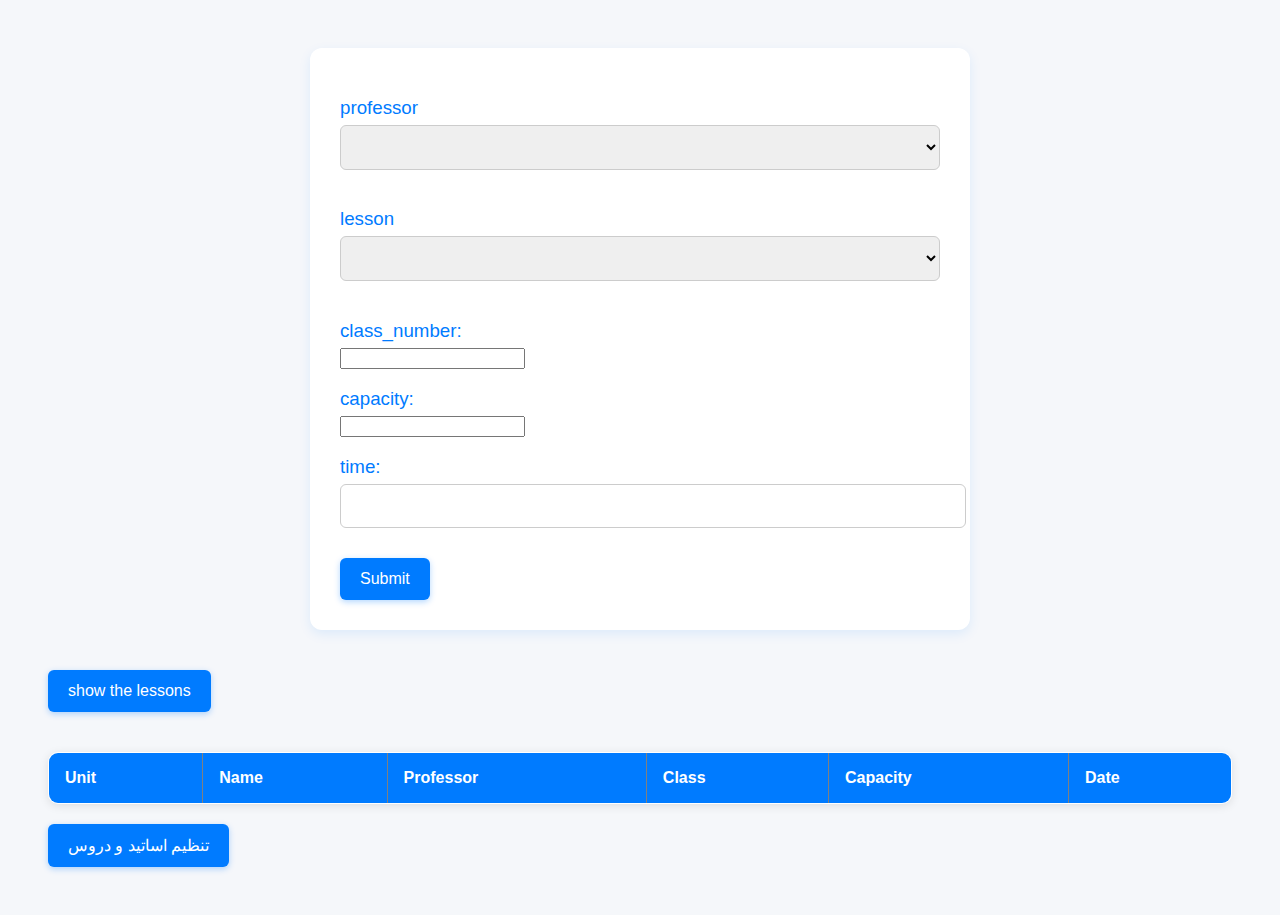
<file: static/index.html>
<!DOCTYPE html>
<html lang="en">
<head>
    <link rel="stylesheet" href="/static/css/main.css">
    <meta charset="UTF-8">
    <meta name="viewport" content="width=device-width, initial-scale=1.0">
    <title>اموزشیار</title>
</head>
<body>
   
    <form id="form" >
        <!-- <h3>unit:</h3><input type="text" id="unit"> -->
         <h3>professor</h3>
        <select id="professorDropdown"></select>
        <h3>lesson</h3>
       <select id="lessonDropdown"></select>
      <h3>class_number:</h3>  <input type="number" id="class">
      <h3>capacity:</h3>  <input type="number" id="capacity">
      <h3>time:</h3>  <input type="text" id="time">
        <input type="submit">
    </form>
    
    <button onclick="uploadData()">
        show the lessons
    </button>
    <table border="1" id="myTable">
        <thead>
            <tr>
                <th>unit</th> 
                <th>name</th>
                <th>professor</th>
                <th>class</th>
                <th>capacity</th>
                <th>date</th>
            </tr>
        </thead>
        <tbody>
        </tbody>
    </table>
    <button onclick=go()>تنظیم اساتید و دروس</button>
    
</body>
<script>
function go() {
    window.location.href = "http://188.121.110.43:9000/permission"
}
// window.onload = function () {
//     checkToken();
// };

// async function checkToken() {
//     let token = document.cookie.split("; ").find(row => row.startsWith("token="))?.split("=")[1];
//     console.log("Token sent:", token);

//     try {
//         let response = await fetch('http://localhost:9001/show', {
//             headers: {
//                 "Authorization": `Bearer ${token}`
//             }
//         });

//         if (!response.ok) {
//             if (response.status === 401) {
             
          
//               window.location.href = "http://localhost:9000/unauthorized"
//                 return;
//             } else if (response.status === 403){
//                 window.location.href = "http://localhost:9000/forbidden"
//             }
//         } else {
//             console.log("Access authorized ✅");
           
//         }

//     } catch (err) {
//         console.error("Fetch error:", err);
//         alert("Connection error or server is down.");
//     }
// }
 
    

    //submit button
    window.onload = function(){
        onloaded()
    }

    async function onloaded() {
        let token = document.cookie.split("; ").find(row => row.startsWith("token="))?.split("=")[1];
        let getData = await fetch("http://188.121.110.43:9001/showProfessors",{
            headers: {
                 "Authorization": `Bearer ${token}`
            }
        })
        if (!getData.ok){
    if (getData.status===401) {
        
    window.location.href = "http://188.121.110.43:9000/unauthorized"
    alert("ابتدا وارد شوید");
  

} else {
    alert("something went wrong")
     window.location.href = "http://188.121.110.43:9000"
}
}

        
        let res = await getData.json();
        res.forEach(r=>{dropDown(r,"professorDropdown")})
        let getLesson = await fetch("http://188.121.110.43:9001/showLesson",{
            headers: {
                 "Authorization": `Bearer ${token}`
            }
        })
        let res2 = await getLesson.json();
        res2.forEach(r2=>{dropDown(r2,"lessonDropdown")})
        
    }
    function dropDown(param,tag) {
        var dropdown = document.getElementById(tag);
        var option = document.createElement("option");
        if (tag=="professorDropdown"){
        
      option.value = param.id;
      option.textContent = param.name;
      dropdown.appendChild(option);
      console.log("the name is : ", param.name)
        } else {
            option.value = param.id;
      option.textContent = param.lessonName;
      dropdown.appendChild(option);
      console.log("the name is : ", param.lessonName)
        }
    } 

//     const selectedLesson = lessonDropDown.options[lessonDropDown.selectedIndex];
// const selectedProfessor = professorDropDown.options[professorDropDown.selectedIndex];

// const lessonText = selectedLesson ? selectedLesson.text : "";
// const professorText = selectedProfessor ? selectedProfessor.text : "";

    const professorDropDown = document.getElementById("professorDropdown");
    const lessonDropDown = document.getElementById("lessonDropdown");
  document.getElementById("form").addEventListener("submit", function (event) {
    event.preventDefault();
    // console.log("lesson name is: ", lessonDropDown.options[professorDropDown.selectedIndex].text)
    const data = {
        // unit: parseInt(document.getElementById("unit").value),
        
        name: lessonDropDown.options[lessonDropDown.selectedIndex].text,
        tname: professorDropDown.options[professorDropDown.selectedIndex].text,
        class: parseInt(document.getElementById("class").value),
        capacity: parseInt(document.getElementById("capacity").value),
        time: document.getElementById("time").value
       
    };
async function submit() {
try{
    let token = document.cookie.split("; ").find(row => row.startsWith("token="))?.split("=")[1];
    let response = await fetch("http://188.121.110.43:9001/submit", {
        method: 'POST', 
        headers: {
            'Content-Type': 'application/json' ,
             "Authorization": `Bearer ${token}`
        },
        body: JSON.stringify(data) 
    })
    if (!response.ok){
    if (response.status===401) {
        alert("زمان شما منقضی شده است لطفا دوباره وارد شوید")
    window.location.href = "http://188.121.110.43:9000"
} else {
    alert("something went wrong")
     window.location.href = "http://188.121.110.43:9000"
}
    }
    let result = await response.json()

    if (result.name) {
          
   addrows(result)
    
} else {
    document.getElementById("response").innerText = "No data returned.";
}

}
catch(error)
{
console.log(error)
}

  
    

}
submit()




            


});

let isTableLoaded = false
async function uploadData() {
    let token = document.cookie.split("; ").find(row => row.startsWith("token="))?.split("=")[1];
    let response = await fetch("http://188.121.110.43:9001/show",{
        headers: {
            "Authorization": `Bearer ${token}`
        }
    }
    )
    if (response.status === 401) {
        alert("زمان شما منقضی شده است لطفاً وارد شوید.");
        window.location.href = "http://188.121.110.43:9000";
        return;
    }

    if (!response.ok) {
        alert("خطایی رخ داده");
        return;
    }
    let res = await response.json();
  console.log("res is: ", res)
    let table = document.getElementById("myTable").getElementsByTagName('tbody')[0];
if (isTableLoaded==false) {
    
        res.forEach(r => {  
           addrows(r)
    });
} else{
table.innerHTML=""
console.log(res.id) 
res.forEach(r=>{addrows(r)} )
}

    
    

       
  

   




isTableLoaded = true;
}
function addrows(param){
        let table = document.getElementById("myTable").getElementsByTagName('tbody')[0];
        let newRow = table.insertRow();
            let cell1 = newRow.insertCell(0);
            let cell2 = newRow.insertCell(1);
            let cell3 = newRow.insertCell(2);
            let cell4 = newRow.insertCell(3);
            let cell5 = newRow.insertCell(4);
            let cell6 = newRow.insertCell(5);
            let cell7 = newRow.insertCell(6);
            
            cell1.innerHTML = param.unit;
            cell2.innerHTML = param.name;
            cell3.innerHTML = param.tname;
            cell4.innerHTML = param.class;
            cell5.innerHTML = param.capacity;
            cell6.innerHTML = param.time;
            console.log(param.id)  
            let deleteButton = document.createElement("button")
          deleteButton.innerText = "delete"
            deleteButton.onclick = async function  (){
                table.deleteRow(newRow.rowIndex -1);
                let token = document.cookie.split("; ").find(row => row.startsWith("token="))?.split("=")[1];
let deleter = await fetch("http://188.121.110.43:9001/delete",{
    method : "POST",
    headers: {
            'Content-Type': 'application/json' ,
            "Authorization": `Bearer ${token}`
        },
        
        body: JSON.stringify({id: param.id} )
        

}


)
if(deleter.status===401){
    alert("access denied, please login")
    window.location.href = "http://188.121.110.43:9000";
    return
}
if (!deleter.ok){
    alert("someting went wrong!")
    window.location.href = "http://188.121.110.43:9000";
    return
}
       
    }
    cell7.appendChild(deleteButton)
}
    // function deleteButton(params) {
    //     let table = document.getElementById("myTable").getElementsByTagName('tbody')[0];
    //     let newRow = table.insertRow()
    //     table.deleteRow(newRow.rowIndex -1);
    // }


</script>
</html>
</file>
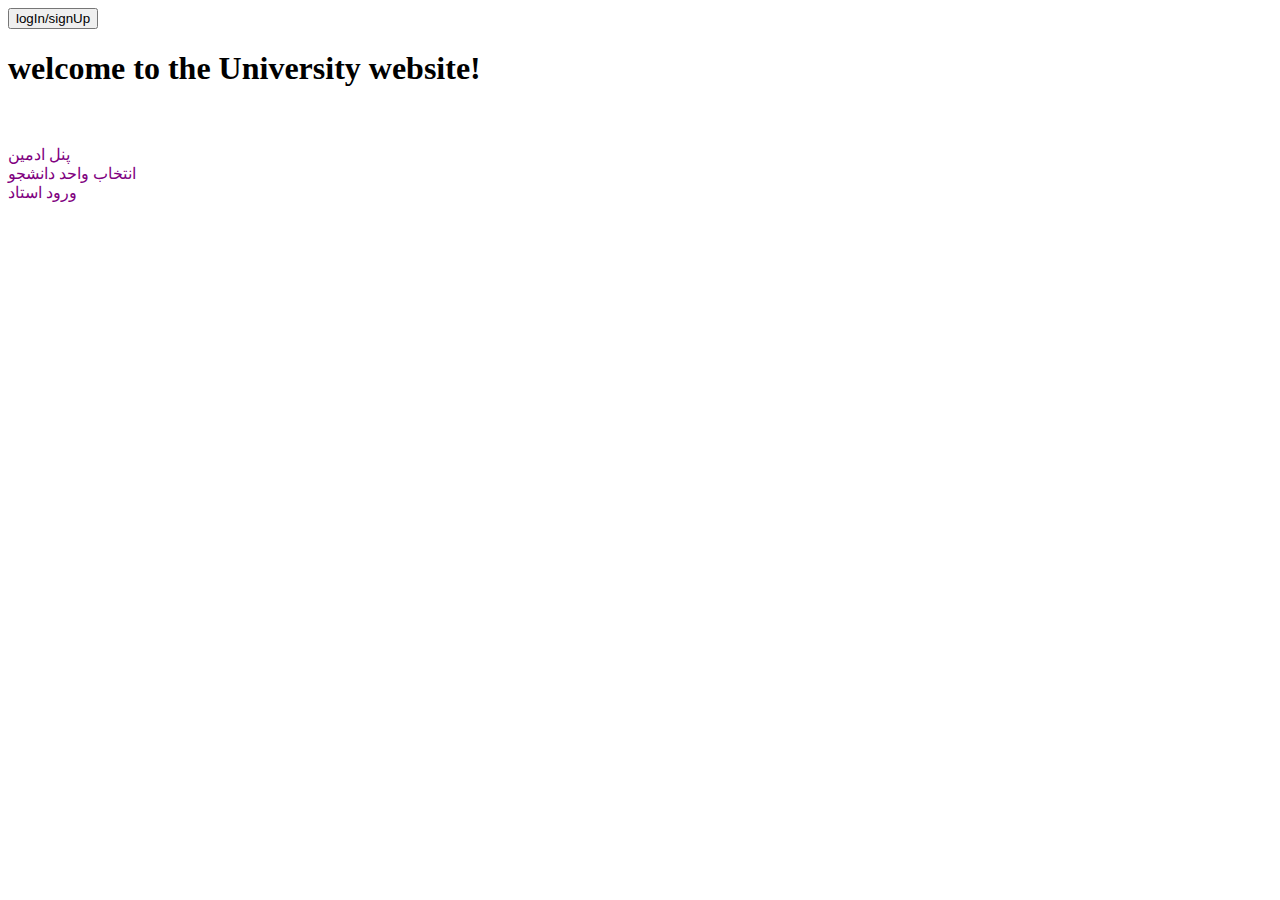
<file: static/homePage.html>
<!DOCTYPE html>
<html lang="en">
<head>
    <meta charset="UTF-8">
    <meta name="viewport" content="width=device-width, initial-scale=1.0">
    <title>home page</title>
</head>
<body>
    <button id="button1" onclick=vaildation()></button>
    <h1>welcome to the University website!</h1>
<br><br>
<a href="http://localhost:9000/home" style="color: purple; text-decoration: none;">پنل ادمین</a>
<br>
<a href="http://localhost:9000/daneshjo" style="color: purple; text-decoration: none;">انتخاب واحد دانشجو</a>
<br>
<a href="http://localhost:9000/professor" style="color: purple; text-decoration: none;">ورود استاد</a>
</body>
<script>
    window.onload = function load() {
        let token = document.cookie.split("; ").find(row => row.startsWith("token="))?.split("=")[1];
        if (token!==undefined) {
            document.getElementById("button1").innerHTML = "logOut"
           

        } else {
            document.getElementById("button1").innerHTML = "logIn/signUp"
        }
        
    }
    async function vaildation() {
        let token = document.cookie.split("; ").find(row => row.startsWith("token="))?.split("=")[1];
        if (token!==undefined) {
             document.cookie = "token=; Max-Age=0; path=/"
             alert("شما از حساب خود خارح شدید")
             window.location.href = "http://localhost:9000"
             return
        } 
      window.location.href = "http://localhost:9000/loginPage"
  

    }

</script>
</html>
</file>
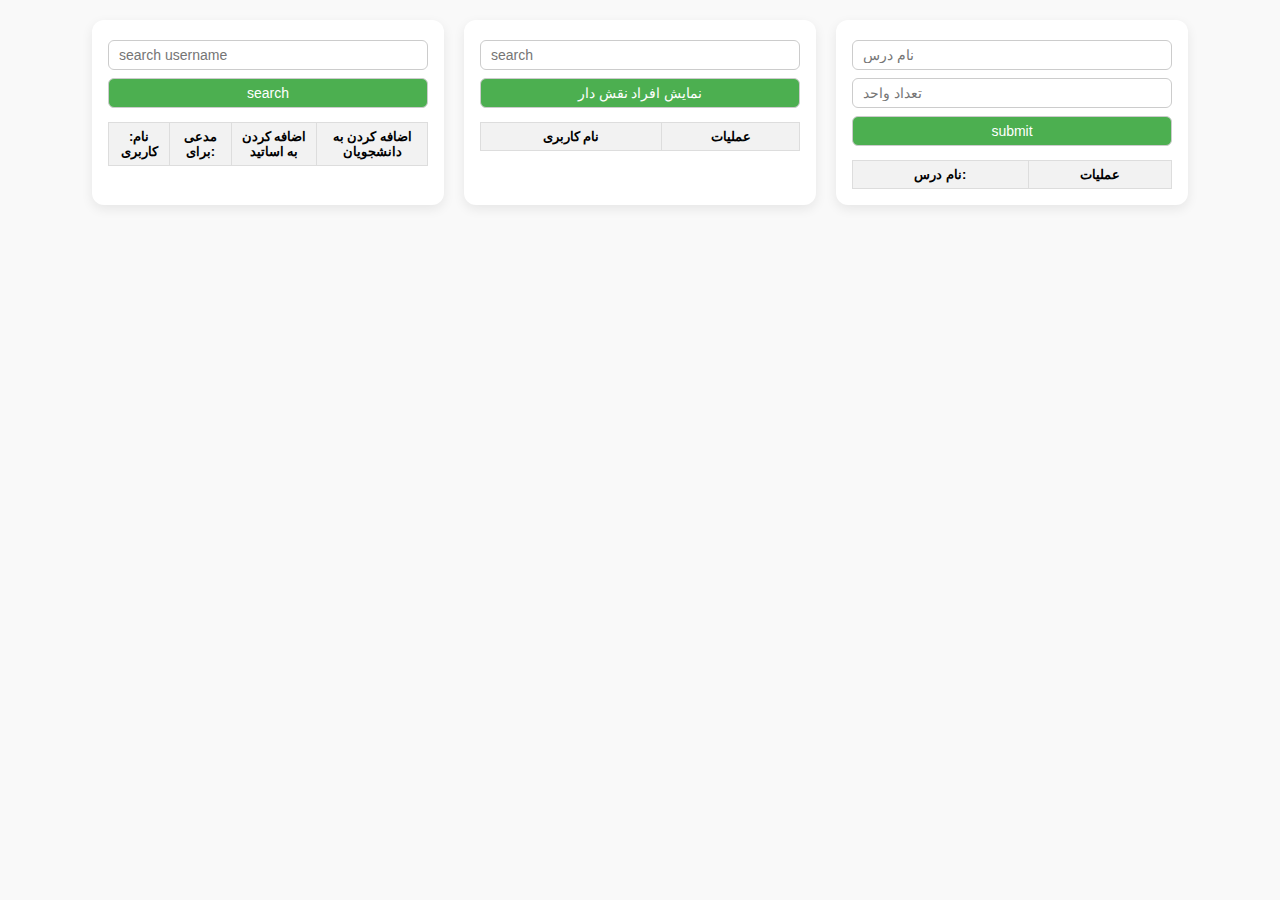
<file: static/permission.html>
<!DOCTYPE html>
<html lang="en">
<head>
    <link rel="stylesheet" href="/static/css/permission.css">
    <meta charset="UTF-8">
    <meta name="viewport" content="width=device-width, initial-scale=1.0">
    <title>Document</title>
</head>
<body>
    <!-- <input type="text" placeholder="search username" id="searchAllUsers">
    <button onclick=onloaded()>search</button>
    <table border="1" id="myTable">
        <thead>
            <tr>
                <th>:نام کاربری</th>
                <th>مدعی برای:</th>
            <th>اضافه کردن به اساتید</th>
            <th>اضافه کردن به دانشجویان</th>
               
            </tr>
        </thead>
        <tbody>
        </tbody>
    </table>
    <input type="text" placeholder="search" id="userSearch">
    <button onclick= uploadData()>show professors</button>

    <table border="2" id="MyTable1">
        <thead>
            <tr>
                <th>نام کاربری</th>
            
                <th>عملیات</th>
            </tr>
        </thead>
        <tbody>
        </tbody>
    </table>
    
    <input type="text" id="lessonInput" placeholder="نام درس">
    <input type="number" id="unitInput" placeholder="تعداد واحد">
    <button onclick=insertLesson()>submit</button>
    <table border="1" id="myTable2">
        <thead>
            <tr>
                <th>نام درس:</th>
            
                <th>عملیات</th>
            </tr>
        </thead>
        <tbody>
        </tbody>
    </table>

    </table> -->

    <div class="section">
        <input type="text" placeholder="search username" id="searchAllUsers">
        <button onclick=onloaded()>search</button>
        <table id="myTable">
            <thead>
                <tr>
                    <th>:نام کاربری</th>
                    <th>مدعی برای:</th>
                <th>اضافه کردن به اساتید</th>
                <th>اضافه کردن به دانشجویان</th>
                   
                </tr>
            </thead>
            <tbody>
            </tbody>
        </table>
    </div>
    
    <div class="section">
        <input type="text" placeholder="search" id="userSearch">
        <button onclick=uploadData()>نمایش افراد نقش دار</button>
        <table id="MyTable1">
            <thead>
                <tr>
                    <th>نام کاربری</th>
                
                    <th>عملیات</th>
                </tr>
            </thead>
            <tbody>
            </tbody>
        </table>
    </div>
    
    <div class="section">
        <input type="text" id="lessonInput" placeholder="نام درس">
        <input type="number" id="unitInput" placeholder="تعداد واحد">
        <button onclick=insertLesson()>submit</button>
        <table id="myTable2">
            <thead>
                <tr>
                    <th>نام درس:</th>
                
                    <th>عملیات</th>
                </tr>
            </thead>
            <tbody>
            </tbody>
        </table>
    </div>
   
</body>

<script>
    window.onload = function(){
        onloaded()
    }
 
    async function insertLesson() {
        let unitValue = parseInt(document.getElementById("unitInput").value);
if (isNaN(unitValue)) {
    alert("لطفاً تعداد واحد معتبر وارد کنید");
    return;
}
        let data = {
        lessonName : document.getElementById("lessonInput").value,
        lessonUnit :unitValue
        }
        let token = document.cookie.split("; ").find(row => row.startsWith("token="))?.split("=")[1];
        let postData = await fetch("http://localhost:9001/insertLesson",{
            method: "POST",
            headers: {
                'Content-Type': 'application/json',
                "Authorization": `Bearer ${token}`
            },
            body: JSON.stringify(data)
        })
        if (!postData.ok){
    if (postData.status===401) {
        window.location.href = "http://localhost:9000/unauthorized"
    alert("Redirecting to login in 5 seconds...");
    setTimeout(function () {
    window.location.href = "http://localhost:9000/login";
}, 5000); // ۵۰۰۰ میلی‌ثانیه = ۵ ثانیه
} else {
    alert("something wenr wrong")
     window.location.href = "http://localhost:9000"
}
        }






    }
    async function onloaded() {
        let table = document.getElementById("myTable").getElementsByTagName('tbody')[0];
        table.innerHTML=""
        let searchAllUsers = document.getElementById("searchAllUsers").value
        let token = document.cookie.split("; ").find(row => row.startsWith("token="))?.split("=")[1];
        console.log("got into")
let getData = await fetch("http://localhost:9001/showAll", {
    method: "POST",
headers: {
    'Content-Type': 'application/json',
                "Authorization": `Bearer ${token}`
            },
            body: JSON.stringify(searchAllUsers)
        }
)
console.log("got out")
if (!getData.ok){
    if (getData.status===401) {
        
    window.location.href = "http://localhost:9000/unauthorized"
    alert("لطفا ابتدا وارد شوید");
    
} else {
    alert("something went wrong")
     window.location.href = "http://localhost:9000"
}
}


let response = await getData.json()
console.log("recived professors: ", response)

response.forEach(item => addrows(item,"myTable"));


let getLesson = await fetch("http://localhost:9001/showLesson", {
headers: {
                "Authorization": `Bearer ${token}`
            }
        }
)
if (!getLesson.ok){
    if (getLesson.status===401) {
        window.location.href = "http://localhost:9000/unauthorized"
    alert("Redirecting to login in 5 seconds...");
    setTimeout(function () {
    window.location.href = "http://localhost:9000/loginPage";
}, 5000); // ۵۰۰۰ میلی‌ثانیه = ۵ ثانیه
} else {
    alert("something went wrong")
     window.location.href = "http://localhost:9000"
}
}


let recievedLessons = await getLesson.json()
console.log("recived lessons: ", recievedLessons)

recievedLessons.forEach(items => addrows(items,"myTable2"));
    }

  
    
    
let isTableLoaded = false
async function uploadData() {
 let   userSearch = document.getElementById("userSearch").value
    let token = document.cookie.split("; ").find(row => row.startsWith("token="))?.split("=")[1];
    let response = await fetch("http://localhost:9001/showUserRoled",{
        method: "POST",
        headers: {
            'Content-Type': 'application/json',
            "Authorization": `Bearer ${token}`
        },
        body: JSON.stringify(userSearch)
    }
    )
    if (response.status === 401) {
        alert("دسترسی ندارید! لطفاً وارد شوید.");
        window.location.href = "http://localhost:9000";
        return;
    }

    if (!response.ok) {
        alert("خطایی رخ داده");
        return;
    }
    let res = await response.json();
    console.log("here: " , res)
  
    let table = document.getElementById("MyTable1").getElementsByTagName('tbody')[0];
if (isTableLoaded==false) {
    
        res.forEach(r => {  
           addrows(r,"MyTable1")
    });
} else{
table.innerHTML=""
res.forEach(r=>{addrows(r,"MyTable1")} )
}

    
    

       
  

   




isTableLoaded = true;
}


        





function addrows(param,tag) {
    let table = document.getElementById(tag).getElementsByTagName('tbody')[0];
    let newRow = table.insertRow();

    let cell1 = newRow.insertCell(0);
    let cell2 = newRow.insertCell(1);
    
   if (tag=="myTable") {
    let cell3 = newRow.insertCell(2);
    let cell4 = newRow.insertCell(3);
    
    cell1.innerHTML = param.name;
    if(param.claimStudent==true){
        cell2.innerHTML = "student";
        
    }
    if (param.claimProfessor==true) {
        cell2.innerHTML = cell2.innerHTML+" "+"professor";
    }
    let addButtonProfessor = document.createElement("button");
    let addButtonStudent = document.createElement("button");
    addButtonStudent.innerText = "add"
    addButtonProfessor.innerText = "add";
    addButtonStudent.onclick = async function () {
        console.log(param.id)
        let token = document.cookie.split("; ").find(row => row.startsWith("token="))?.split("=")[1];
        let add = await fetch("http://localhost:9001/addStudent", {
            method: "POST",
            headers: {
                'Content-Type': 'application/json',
                "Authorization": `Bearer ${token}`
            },
            body: JSON.stringify({id: param.id})
        });

        if (add.status === 401) {
            alert("access denied, please login");
            window.location.href = "http://localhost:9000";
            return;
        }
        if (!add.ok) {
            alert("the professor already exist");
          
            return;
        }
    };

    addButtonProfessor.onclick = async function () {
        console.log(param.id)
        let token = document.cookie.split("; ").find(row => row.startsWith("token="))?.split("=")[1];
        let add = await fetch("http://localhost:9001/addProfessor", {
            method: "POST",
            headers: {
                'Content-Type': 'application/json',
                "Authorization": `Bearer ${token}`
            },
            body: JSON.stringify({id: param.id})
        });
console.log("is ",param.name)
        if (add.status === 401) {
            alert("access denied, please login");
            window.location.href = "http://localhost:9000";
            return;
        }
        if (!add.ok) {
            alert("the professor already exist");
          
            return;
        }
    };

    cell3.appendChild(addButtonProfessor);
    cell4.appendChild(addButtonStudent);
    
   }
   

    if(tag=="MyTable1"){
        let cell3 = newRow.insertCell(2);
        console.log("role: ",param.roleId)
        if (param.roleId==3){
            cell2.innerHTML = "استاد"
        } else if (param.roleId==2) {
            cell2.innerHTML = "دانشجو"
        } else {
             cell2.innerHTML = "ادمین"
        }
        cell1.innerHTML = param.name;
        console.log("proName: ", param.name)
        let deletedButton = document.createElement("button");
    deletedButton.innerText = "delete";
    deletedButton.onclick = async function () {
console.log(param.id)
        let token = document.cookie.split("; ").find(row => row.startsWith("token="))?.split("=")[1];
        let deleted = await fetch("http://localhost:9001/delProfessor", {
            method: "POST",
            headers: {
                'Content-Type': 'application/json',
                "Authorization": `Bearer ${token}`
            },
            body: JSON.stringify({id: param.id} )
        });

        if (deleted.status === 401) {
            alert("access denied, please login");
            window.location.href = "http://localhost:9000";
            return;
        }
        if (!deleted.ok) {
            alert("something went wrong!");
            window.location.href = "http://localhost:9000";
            return;
        }
        table.deleteRow(newRow.rowIndex -1);
    };

    cell3.appendChild(deletedButton);
    return
    } if(tag=="myTable2"){
        cell1.innerHTML = param.lessonName;
        console.log("lessonName: ",param.lessonName)
        let deletedButton = document.createElement("button");
    deletedButton.innerText = "delete";
    deletedButton.onclick = async function () {
console.log(param.id)
        let token = document.cookie.split("; ").find(row => row.startsWith("token="))?.split("=")[1];
        let deleted = await fetch("http://localhost:9001/delLesson", {
            method: "POST",
            headers: {
                'Content-Type': 'application/json',
                "Authorization": `Bearer ${token}`
            },
            body: JSON.stringify({id: param.id} )
        });

        if (deleted.status === 401) {
            alert("access denied, please login");
            window.location.href = "http://localhost:9000";
            return;
        }
        if (!deleted.ok) {
            alert("something went wrong!");
            window.location.href = "http://localhost:9000";
            return;
        }
        table.deleteRow(newRow.rowIndex -1);
    };

    cell2.appendChild(deletedButton);
    return
    }
//     cell1.innerHTML = param.name;
//     let addButton = document.createElement("button");
//     addButton.innerText = "add";
//     addButton.onclick = async function () {
//         console.log(param.id)
//         let token = document.cookie.split("; ").find(row => row.startsWith("token="))?.split("=")[1];
//         let add = await fetch("http://localhost:9001/addProfessor", {
//             method: "POST",
//             headers: {
//                 'Content-Type': 'application/json',
//                 "Authorization": `Bearer ${token}`
//             },
//             body: JSON.stringify({id: param.id})
//         });
// console.log("is ",param.name)
//         if (add.status === 401) {
//             alert("access denied, please login");
//             window.location.href = "http://localhost:9000";
//             return;
//         }
//         if (!add.ok) {
//             alert("the professor already exist");
          
//             return;
//         }
//     };

//     cell2.appendChild(addButton);
    

}
</script>
</html>
</file>
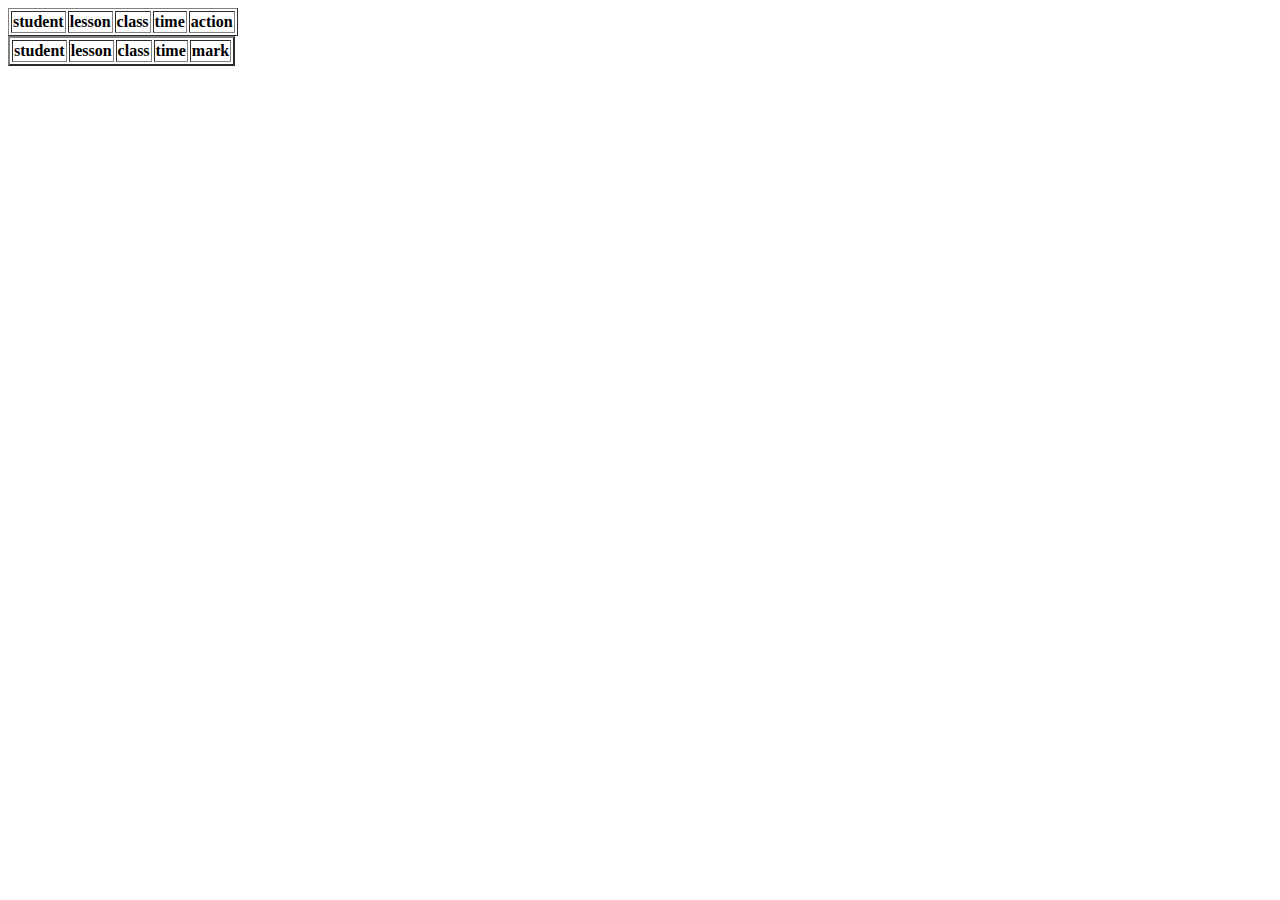
<file: static/professor.html>
<!DOCTYPE html>
<html lang="en">
<head>
    <meta charset="UTF-8">
    <meta name="viewport" content="width=device-width, initial-scale=1.0">
    <title>Document</title>
</head>
<body>
    <table border="1" id="myTable">
        <thead>
            <tr>
                <th>student</th>
                <th>lesson</th>
                <th>class</th>
                <th>time</th>
                <th>action</th>
              
            </tr>
        </thead>
        <tbody>
        </tbody>
    </table>
    <table border="2" id="MyTable1">
        <thead>
            <tr>
                <th>student</th>
                <th>lesson</th>
                <th>class</th>
                <th>time</th>
                <th>mark</th>
            </tr>
        </thead>
        <tbody>
        </tbody>
    </table>
</body>
<script>
window.onload=function(){
    enterStudentMark()
    showStudents()
}
async function showStudents() {
    let token = document.cookie.split("; ").find(row => row.startsWith("token="))?.split("=")[1];
    let getStudent = await fetch("http://localhost:9001/showStudentForProfessor",{
        headers: {
                "Authorization": `Bearer ${token}`
            }
    })
    


    if (!getStudent.ok){
    if (getStudent.status===401) {
        window.location.href = "http://localhost:9000/unauthorized"
   
   
} else {
    
    alert("شما استاد نیستید")
     window.location.href = "http://localhost:9000/forbidden"
} 
    }









    
    let res = await getStudent.json()
    console.log(res)
    res.forEach(item => addrows(item,"MyTable1"));
}

async function enterStudentMark() {
    let token = document.cookie.split("; ").find(row => row.startsWith("token="))?.split("=")[1];
    let getStudent = await fetch("http://localhost:9001/showStudentForProfessor",{
        headers: {
                "Authorization": `Bearer ${token}`
            }
    })

    if (!getStudent.ok){
    if (getStudent.status===401) {

        window.location.href = "http://localhost:9000/unauthorized"
       
  
  
  

} else {
    alert("something went wrong")
     window.location.href = "http://localhost:9000"
}
}




    let res = await getStudent.json()
    res.forEach(item => addrows(item,"myTable"));
}
function addrows(param, tag) {
    let table = document.getElementById(tag).getElementsByTagName('tbody')[0];
    let newRow = table.insertRow();

    let cell1 = newRow.insertCell(0);
    let cell2 = newRow.insertCell(1);
    let cell3 = newRow.insertCell(2);
    let cell4 = newRow.insertCell(3);
    let cell5 = newRow.insertCell(4);
console.log("tname is: ", param.tname)
    cell1.innerHTML = param.tname;
    cell2.innerHTML = param.name;
    cell3.innerHTML = param.class;
    cell4.innerHTML = param.time;

    if (tag == "MyTable1") {
        cell5.innerHTML = param.mark;
        return
        // نمایش نمره فقط
        // if (param.mark !== undefined && param.mark !== null) {
        //     cell5.innerText = param.mark;
        // } else {
        //     cell5.innerText = "بدون نمره";
        // }

        // let deleteButton = document.createElement("button");
        // deleteButton.innerText = "delete";
        // deleteButton.onclick = async function () {
        //     let token = document.cookie.split("; ").find(row => row.startsWith("token="))?.split("=")[1];
        //     let del = await fetch("http://localhost:9001/delMark", {
        //         method: "POST",
        //         headers: {
        //             'Content-Type': 'application/json',
        //             "Authorization": `Bearer ${token}`
        //         },
        //         body: JSON.stringify({ id: param.id })
        //     });

        //     if (del.status === 401) {
        //         alert("access denied, please login");
        //         window.location.href = "http://localhost:9000";
        //         return;
        //     }
        //     if (!del.ok) {
        //         alert("something went wrong!");
        //         window.location.href = "http://localhost:9000";
        //         return;
        //     }
        //     table.deleteRow(newRow.rowIndex - 1);
        // };

        // cell5.appendChild(deleteButton);
        
    }

    // برای افزودن نمره توسط استاد
    let markInput = document.createElement("input");
    markInput.type = "number";
    markInput.min = 0;
    markInput.max = 20;
    markInput.placeholder = "نمره";
    markInput.style.marginRight = "5px";

    let addButton = document.createElement("button");
    addButton.innerText = "add";
    addButton.onclick = async function () {
        let token = document.cookie.split("; ").find(row => row.startsWith("token="))?.split("=")[1];
        let markValue = parseInt(markInput.value);

        if (markValue === "") {
            alert("لطفاً نمره را وارد کنید");
            return;
        }

        let response = await fetch("http://localhost:9001/addMark", {
            method: "POST",
            headers: {
                'Content-Type': 'application/json',
                "Authorization": `Bearer ${token}`
            },
            body: JSON.stringify({
                id: param.id,
                classId: param.classId,
                mark: markValue
            })
        });

        if (response.status === 401) {
            alert("access denied, please login");
            window.location.href = "http://localhost:9000";
            return;
        }

        if (!response.ok) {
            alert("خطا در ارسال نمره");
            return;
        }

        alert("نمره با موفقیت ثبت شد");
        // می‌تونی اینجا جدول رو ریفرش کنی یا فقط cell5 رو آپدیت کنی
    };

    cell5.appendChild(markInput);
    cell5.appendChild(addButton);
}

// function addrows(param,tag) {
//     let table = document.getElementById(tag).getElementsByTagName('tbody')[0];
//     let newRow = table.insertRow();

//     let cell1 = newRow.insertCell(0);
//     let cell2 = newRow.insertCell(1);
//     let cell3 = newRow.insertCell(2);
//     let cell4 = newRow.insertCell(3);
//     let cell5 = newRow.insertCell(4);
//     let cell6 = newRow.insertCell(5);
    

//     cell1.innerHTML = param.tname;
//     cell2.innerHTML = param.name;
//     cell3.innerHTML = param.class;
//     cell4.innerHTML = param.time;

   
//     if(tag=="MyTable1"){
     
//         console.log("mark is: " , param.mark) //but here is nothing, why???/
//         let addButton = document.createElement("button");

//     addButton.innerText = "delete";
//     addButton.onclick = async function () {

//         let token = document.cookie.split("; ").find(row => row.startsWith("token="))?.split("=")[1];
//         let del = await fetch("http://localhost:9001/delMark", {
//             method: "POST",
//             headers: {
//                 'Content-Type': 'application/json',
//                 "Authorization": `Bearer ${token}`
//             },
//             body: JSON.stringify({ id: param.id })
//         });

//         if (del.status === 401) {
//             alert("access denied, please login");
//             window.location.href = "http://localhost:9000";
//             return;
//         }
//         if (!del.ok) {
//             alert("something went wrong!");
//             window.location.href = "http://localhost:9000";
//             return;
//         }
//         table.deleteRow(newRow.rowIndex -1);
//     };

//     cell5.appendChild(addButton);
//     return
//     }
  
//     let input = document.createElement("input");
//     let addButton = document.createElement("button");
//     // addButton.innerText = "mark";
//     addButton.onclick = async function () {
//         console.log(param.id)
//         let token = document.cookie.split("; ").find(row => row.startsWith("token="))?.split("=")[1];
//         let add = await fetch("http://localhost:9001/addMark", {
//             method: "POST",
//             headers: {
//                 'Content-Type': 'application/json',
//                 "Authorization": `Bearer ${token}`
//             },
//             body: JSON.stringify({ id: param.id, mark: param.mark })
//         });

//         if (add.status === 401) {
//             alert("access denied, please login");
//             window.location.href = "http://localhost:9000";
//             return;
//         }
//         if (!add.ok) {
//             alert("something went wrong!");
//             window.location.href = "http://localhost:9000";
//             return;
//         }
//     };

//     cell5.appendChild(addButton);
// }
</script>
</html>
</file>
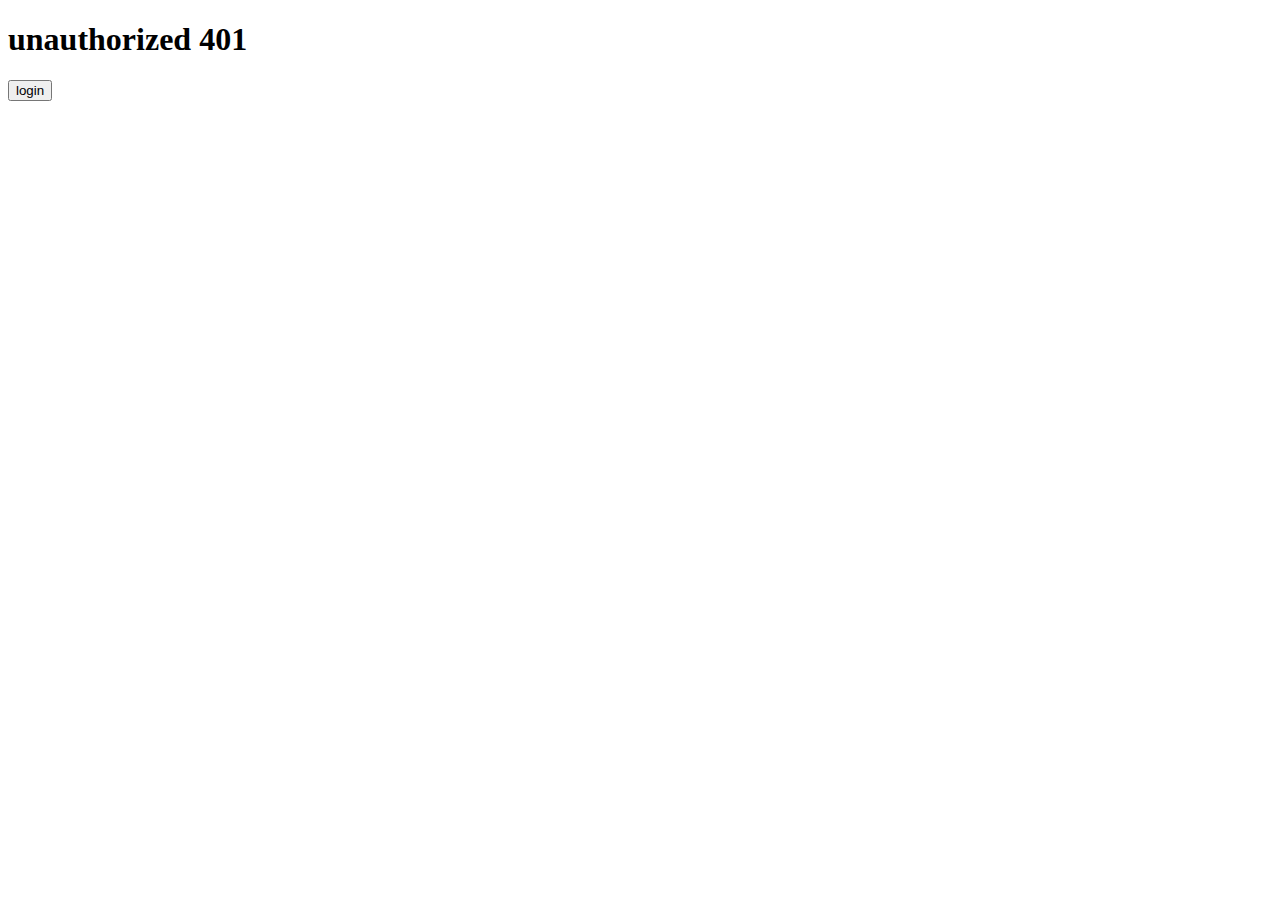
<file: static/unauthorized.html>
<!DOCTYPE html>
<html lang="en">
<head>
    <meta charset="UTF-8">
    <meta name="viewport" content="width=device-width, initial-scale=1.0">
    <title>unauthorized</title>
</head>
<body>
    <h1>unauthorized 401</h1>
    <button onclick=login()>login</button>
</body>
<script>
    function login() {
        window.location.href = "http://localhost:9000"
    }
</script>
</html>
</file>
<file: static/css/main.css>
body {
    font-family: 'Segoe UI', Tahoma, Geneva, Verdana, sans-serif;
    background: #f5f7fa;
    padding: 40px;
    color: #333;
}

form {
    background-color: #fff;
    padding: 30px;
    margin-bottom: 30px;
    border-radius: 12px;
    box-shadow: 0 4px 12px rgba(0, 123, 255, 0.1);
    max-width: 600px;
    margin-left: auto;
    margin-right: auto;
}

form h3 {
    margin-bottom: 6px;
    color: #007bff;
    font-weight: 500;
}

input[type="text"], select {
    width: 100%;
    padding: 12px;
    margin-bottom: 20px;
    border: 1px solid #ccc;
    border-radius: 6px;
    font-size: 16px;
    transition: border-color 0.3s ease, box-shadow 0.3s ease;
}

input[type="text"]:focus, select:focus {
    border-color: #007bff;
    box-shadow: 0 0 5px rgba(0,123,255,0.3);
    outline: none;
}

input[type="submit"], button {
    background-color: #007bff;
    color: #fff;
    border: none;
    padding: 12px 20px;
    border-radius: 6px;
    cursor: pointer;
    font-size: 16px;
    margin-top: 10px;
    margin-right: 10px;
    transition: background-color 0.3s ease;
    box-shadow: 0 2px 6px rgba(0,123,255,0.3);
}

input[type="submit"]:hover, button:hover {
    background-color: #0056b3;
}

table {
    width: 100%;
    border-collapse: collapse;
    margin-top: 40px;
    background-color: white;
    border-radius: 10px;
    overflow: hidden;
    box-shadow: 0 2px 10px rgba(0,0,0,0.1);
}

th, td {
    padding: 16px;
    text-align: left;
    border-bottom: 1px solid #eee;
}

th {
    background-color: #007bff;
    color: white;
    text-transform: capitalize;
}

tr:hover {
    background-color: #f2f2f2;
}

button:last-of-type {
    margin-top: 20px;
}
</file>
<file: static/css/permission.css>
/* 
    body {
        font-family: 'Segoe UI', Tahoma, Geneva, Verdana, sans-serif;
        background: #f4f7fa;
        padding: 30px;
        color: #333;
    }

    table {
        width: 100%;
        border-collapse: collapse;
        margin-bottom: 30px;
        box-shadow: 0 2px 10px rgba(0, 0, 0, 0.1);
        background-color: #ffffff;
        border-radius: 8px;
        overflow: hidden;
    }

    th, td {
        padding: 16px;
        text-align: left;
        border-bottom: 1px solid #e0e0e0;
    }

    th {
        background-color: #007bff;
        color: white;
        text-transform: capitalize;
    }

    tr:hover {
        background-color: #f1f1f1;
    }

    input[type="text"], input[type="number"] {
        padding: 12px;
        margin: 10px 5px;
        border: 1px solid #ccc;
        border-radius: 6px;
        font-size: 16px;
        width: 200px;
        box-shadow: inset 0 1px 3px rgba(0,0,0,0.1);
        transition: all 0.3s ease-in-out;
    }

    input:focus {
        outline: none;
        border-color: #007bff;
        box-shadow: 0 0 5px rgba(0,123,255,0.5);
    }

    button {
        background-color: #007bff;
        color: white;
        border: none;
        padding: 12px 20px;
        margin: 10px 5px;
        border-radius: 6px;
        cursor: pointer;
        font-size: 16px;
        transition: background-color 0.3s ease;
        box-shadow: 0 2px 6px rgba(0,123,255,0.4);
    }

    button:hover {
        background-color: #0056b3;
    } */
    
    /* body {
        font-family: 'Segoe UI', Tahoma, Geneva, Verdana, sans-serif;
        background-color: #f9f9f9;
        padding: 20px;
        margin: 0;
        display: grid;
        grid-template-columns: 1fr 1fr;
        gap: 20px;
    }

    input[type="text"],
    input[type="number"] {
        padding: 8px 10px;
        margin: 5px 0;
        border: 1px solid #ccc;
        border-radius: 6px;
        width: 100%;
        box-sizing: border-box;
    }

    button {
        padding: 8px 14px;
        margin: 5px 0 15px 0;
        background-color: #4caf50;
        color: white;
        border: none;
        border-radius: 6px;
        cursor: pointer;
        transition: background-color 0.3s;
        width: 100%;
    }

    button:hover {
        background-color: #45a049;
    }

    table {
        border-collapse: collapse;
        width: 100%;
        font-size: 0.9rem;
        background-color: white;
        box-shadow: 0 2px 4px rgba(0,0,0,0.1);
        border-radius: 6px;
        overflow: hidden;
    }

    table thead {
        background-color: #4caf50;
        color: white;
    }

    table th, table td {
        padding: 10px;
        text-align: center;
        border-bottom: 1px solid #ddd;
    }

    table tbody tr:nth-child(even) {
        background-color: #f2f2f2;
    }

    table tbody tr:hover {
        background-color: #e8f5e9;
    }

    h2 {
        grid-column: span 2;
        text-align: center;
        margin-bottom: 10px;
    }

    #searchAllUsers, #userSearch, #lessonInput, #unitInput {
        width: calc(100% - 10px);
    }

    /* جمع‌بندی در grid بهتر برای دسکتاپ */
    /* .section {
        background-color: #fff;
        padding: 15px;
        border-radius: 8px;
        box-shadow: 0 2px 4px rgba(0,0,0,0.1);
    } */ 
    body {
        font-family: "Vazirmatn", sans-serif;
        background-color: #f9f9f9;
        margin: 20px;
        display: flex;
        flex-wrap: wrap;
        gap: 20px;
        justify-content: center;
    }
    
    .section {
        background-color: #ffffff;
        border-radius: 12px;
        box-shadow: 0 4px 12px rgba(0, 0, 0, 0.08);
        padding: 16px;
        width: 320px;
    }
    
    input, button {
        padding: 6px 10px;
        margin: 4px 0;
        border: 1px solid #ccc;
        border-radius: 6px;
        font-size: 14px;
        width: 100%;
        box-sizing: border-box;
    }
    
    button {
        background-color: #4CAF50;
        color: white;
        cursor: pointer;
        transition: background 0.3s ease;
    }
    
    button:hover {
        background-color: #45a049;
    }
    
    table {
        width: 100%;
        border-collapse: collapse;
        margin-top: 10px;
        font-size: 13px;
    }
    
    table th, table td {
        border: 1px solid #ddd;
        padding: 6px;
        text-align: center;
    }
    
    table th {
        background-color: #f2f2f2;
        font-weight: 600;
    }
    
    @media (max-width: 768px) {
        .section {
            width: 90%;
        }
    }
</file>
